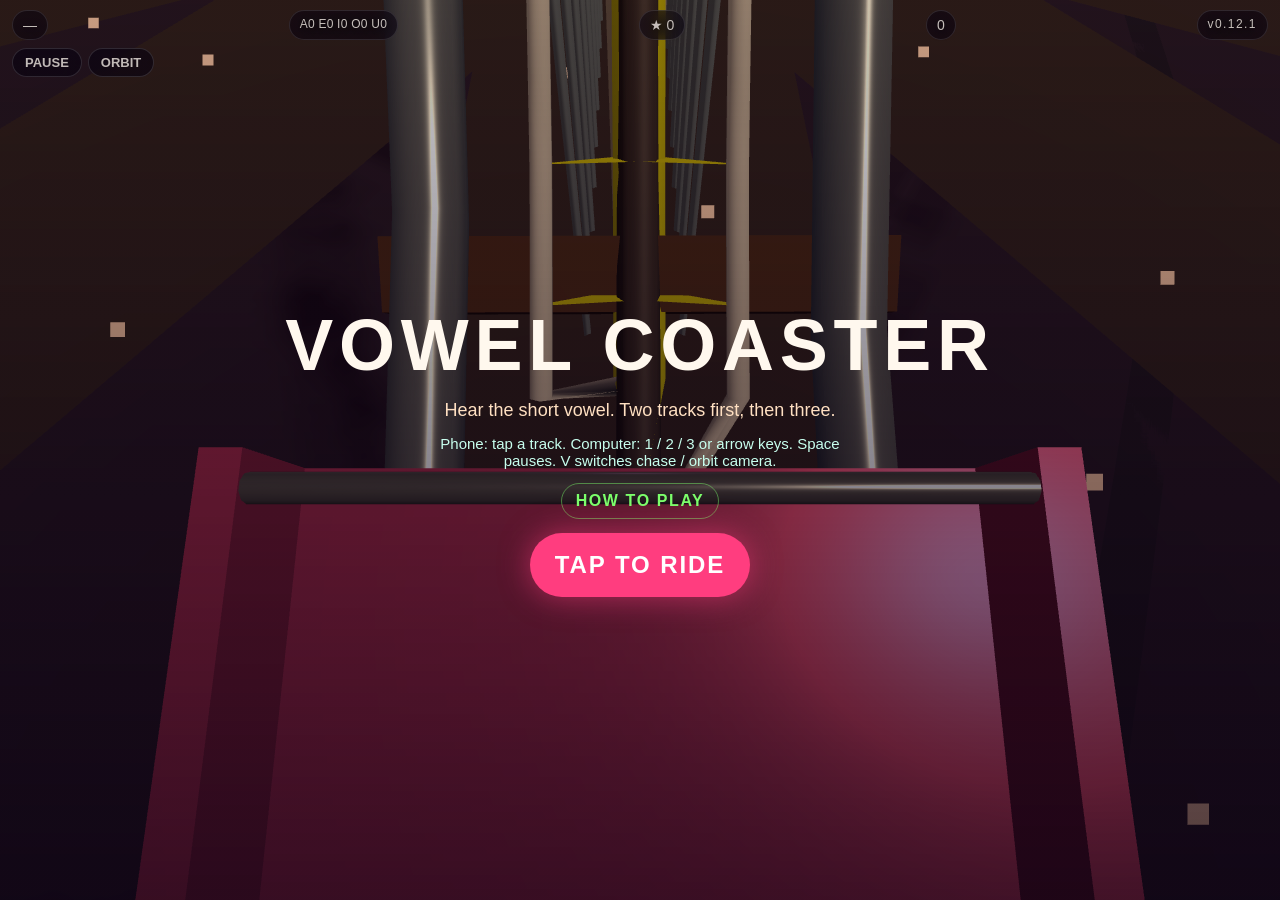
<file: index.html>
<!DOCTYPE html>
<html lang="en">
  <head>
    <meta charset="UTF-8" />
    <meta
      name="viewport"
      content="width=device-width, initial-scale=1, viewport-fit=cover, user-scalable=no"
    />
    <meta name="apple-mobile-web-app-capable" content="yes" />
    <meta name="mobile-web-app-capable" content="yes" />
    <meta name="theme-color" content="#14061f" />
    <title>Vowel Coaster</title>
    <script type="module" crossorigin src="./assets/index-Bco5u1D5.js"></script>
    <link rel="stylesheet" crossorigin href="./assets/index-O8FwHmoN.css">
  </head>
  <body>
    <div id="game"></div>
  </body>
</html>
</file>
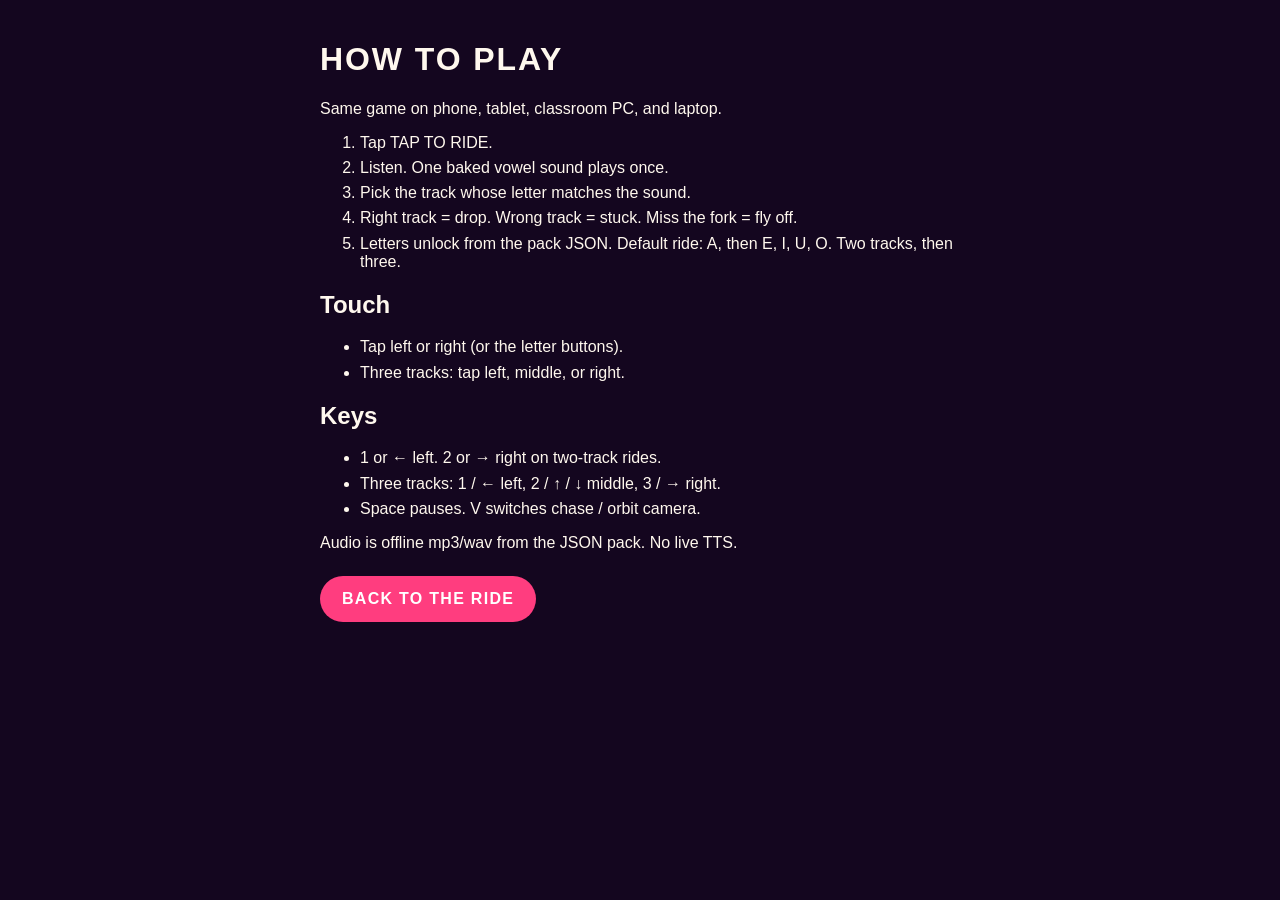
<file: HOW-TO-PLAY.html>
<!DOCTYPE html>
<html lang="en">
  <head>
    <meta charset="UTF-8" />
    <meta
      name="viewport"
      content="width=device-width, initial-scale=1, viewport-fit=cover"
    />
    <meta name="theme-color" content="#14061f" />
    <title>How to play — Vowel Coaster</title>
    <style>
      html, body {
        margin: 0;
        min-height: 100%;
        background: #14061f;
        color: #fff8ee;
        font-family: "Trebuchet MS", "Avenir Next", "Segoe UI", sans-serif;
      }
      main {
        max-width: 40rem;
        margin: 0 auto;
        padding: max(20px, env(safe-area-inset-top)) 20px 48px;
      }
      h1 { letter-spacing: 0.06em; }
      a { color: #7cff6b; }
      .go {
        display: inline-block;
        margin-top: 8px;
        background: #ff3d7f;
        color: #fff;
        font-weight: 900;
        letter-spacing: 0.08em;
        text-decoration: none;
        border-radius: 999px;
        padding: 14px 22px;
      }
      li { margin: 0.45em 0; }
    </style>
  </head>
  <body>
    <main>
      <h1>HOW TO PLAY</h1>
      <p>Same game on phone, tablet, classroom PC, and laptop.</p>
      <ol>
        <li>Tap TAP TO RIDE.</li>
        <li>Listen. One baked vowel sound plays once.</li>
        <li>Pick the track whose letter matches the sound.</li>
        <li>Right track = drop. Wrong track = stuck. Miss the fork = fly off.</li>
        <li>Letters unlock from the pack JSON. Default ride: A, then E, I, U, O. Two tracks, then three.</li>
      </ol>
      <h2>Touch</h2>
      <ul>
        <li>Tap left or right (or the letter buttons).</li>
        <li>Three tracks: tap left, middle, or right.</li>
      </ul>
      <h2>Keys</h2>
      <ul>
        <li>1 or ← left. 2 or → right on two-track rides.</li>
        <li>Three tracks: 1 / ← left, 2 / ↑ / ↓ middle, 3 / → right.</li>
        <li>Space pauses. V switches chase / orbit camera.</li>
      </ul>
      <p>Audio is offline mp3/wav from the JSON pack. No live TTS.</p>
      <a class="go" href="./index.html">BACK TO THE RIDE</a>
    </main>
  </body>
</html>
</file>
<file: assets/index-O8FwHmoN.css>
html,body{margin:0;padding:0;width:100%;height:100%;overflow:hidden;background:#14061f;font-family:Trebuchet MS,Avenir Next,Segoe UI,sans-serif;color:#fff8ee;touch-action:none;user-select:none;-webkit-user-select:none}#game{position:fixed;top:0;right:0;bottom:0;left:0}#game canvas{display:block;width:100%;height:100%}
</file>
